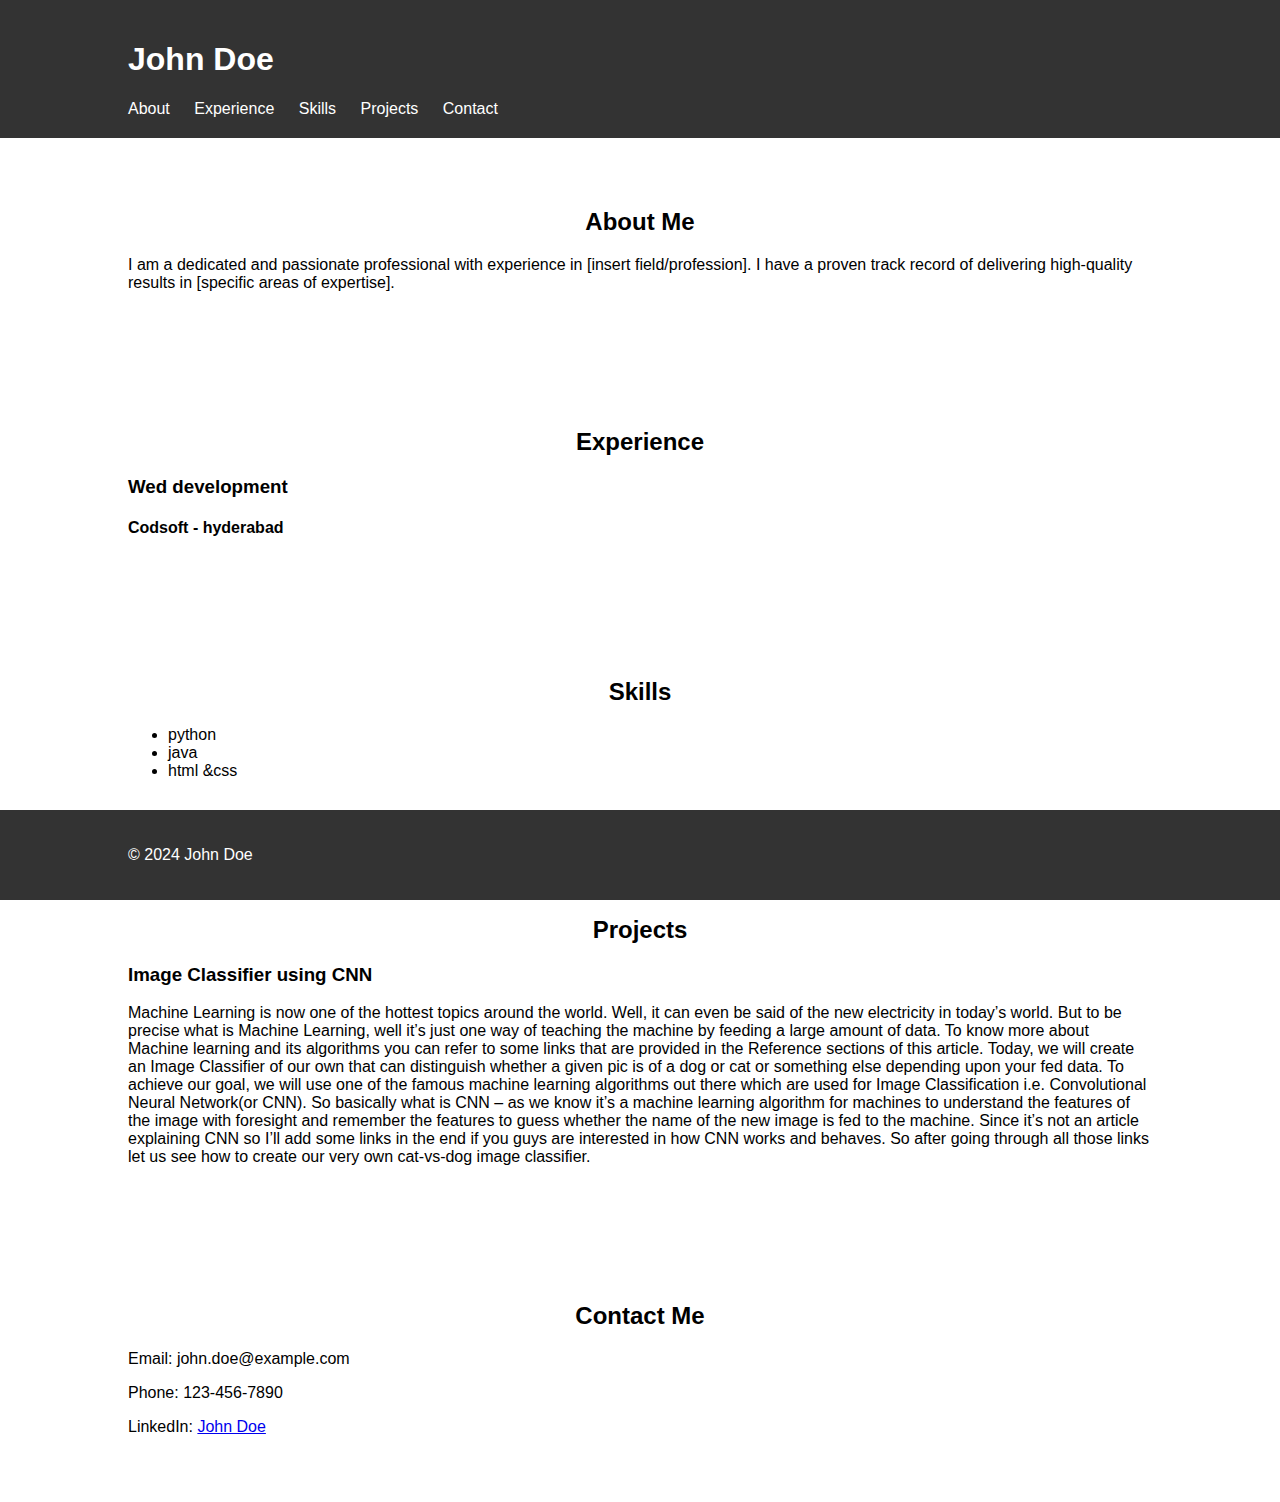
<file: index.html>
<!DOCTYPE html>
<html lang="en">
<head>
    <meta charset="UTF-8">
    <meta name="viewport" content="width=device-width, initial-scale=1.0">
    <title> Portfolio</title>
    <link rel="stylesheet" href="styles.css">
</head>
<body>

    <header>
        <div class="container">
            <h1>John Doe</h1>
            <nav>
                <ul>
                    <li><a href="#about">About</a></li>
                    <li><a href="#experience">Experience</a></li>
                    <li><a href="#skills">Skills</a></li>
                    <li><a href="#projects">Projects</a></li>
                    <li><a href="#contact">Contact</a></li>
                </ul>
            </nav>
        </div>
    </header>

    <section id="about">
        <div class="container">
            <h2>About Me</h2>
            <p>I am a dedicated and passionate professional with experience in [insert field/profession]. I have a proven track record of delivering high-quality results in [specific areas of expertise].</p>
        </div>
    </section>

    <section id="experience">
        <div class="container">
            <h2>Experience</h2>
            <div class="experience-item">
                <h3>Wed development</h3>
                <h4>Codsoft - hyderabad</h4>
                
        </div>
    </section>

    <section id="skills">
        <div class="container">
            <h2>Skills</h2>
            <ul>
                <li>python</li>
                <li>java</li>
                <li>html &css</li>
                <!-- Add more skills as needed -->
            </ul>
        </div>
    </section>

    <section id="projects">
        <div class="container">
            <h2>Projects</h2>
            <div class="project">
                <h3>Image Classifier using CNN</h3>
                <p>Machine Learning is now one of the hottest topics around the world. Well, it can even be said of the new electricity in today’s world. But to be precise what is Machine Learning, well it’s just one way of teaching the machine by feeding a large amount of data. To know more about Machine learning and its algorithms you can refer to some links that are provided in the Reference sections of this article.

Today, we will create an Image Classifier of our own that can distinguish whether a given pic is of a dog or cat or something else depending upon your fed data. To achieve our goal, we will use one of the famous machine learning algorithms out there which are used for Image Classification i.e. Convolutional Neural Network(or CNN). 

So basically what is CNN – as we know it’s a machine learning algorithm for machines to understand the features of the image with foresight and remember the features to guess whether the name of the new image is fed to the machine. Since it’s not an article explaining CNN so I’ll add some links in the end if you guys are interested in how CNN works and behaves. 
So after going through all those links let us see how to create our very own cat-vs-dog image classifier.</p>
            </div>
            <!-- Add more projects as needed -->
        </div>
    </section>

    <section id="contact">
        <div class="container">
            <h2>Contact Me</h2>
            <p>Email: john.doe@example.com</p>
            <p>Phone: 123-456-7890</p>
            <p>LinkedIn: <a href="https://www.linkedin.com/in/johndoe">John Doe</a></p>
            <!-- Add more contact information as needed -->
        </div>
    </section>

    <footer>
        <div class="container">
            <p>&copy; 2024 John Doe</p>
        </div>
    </footer>

</body>
</html>
</file>
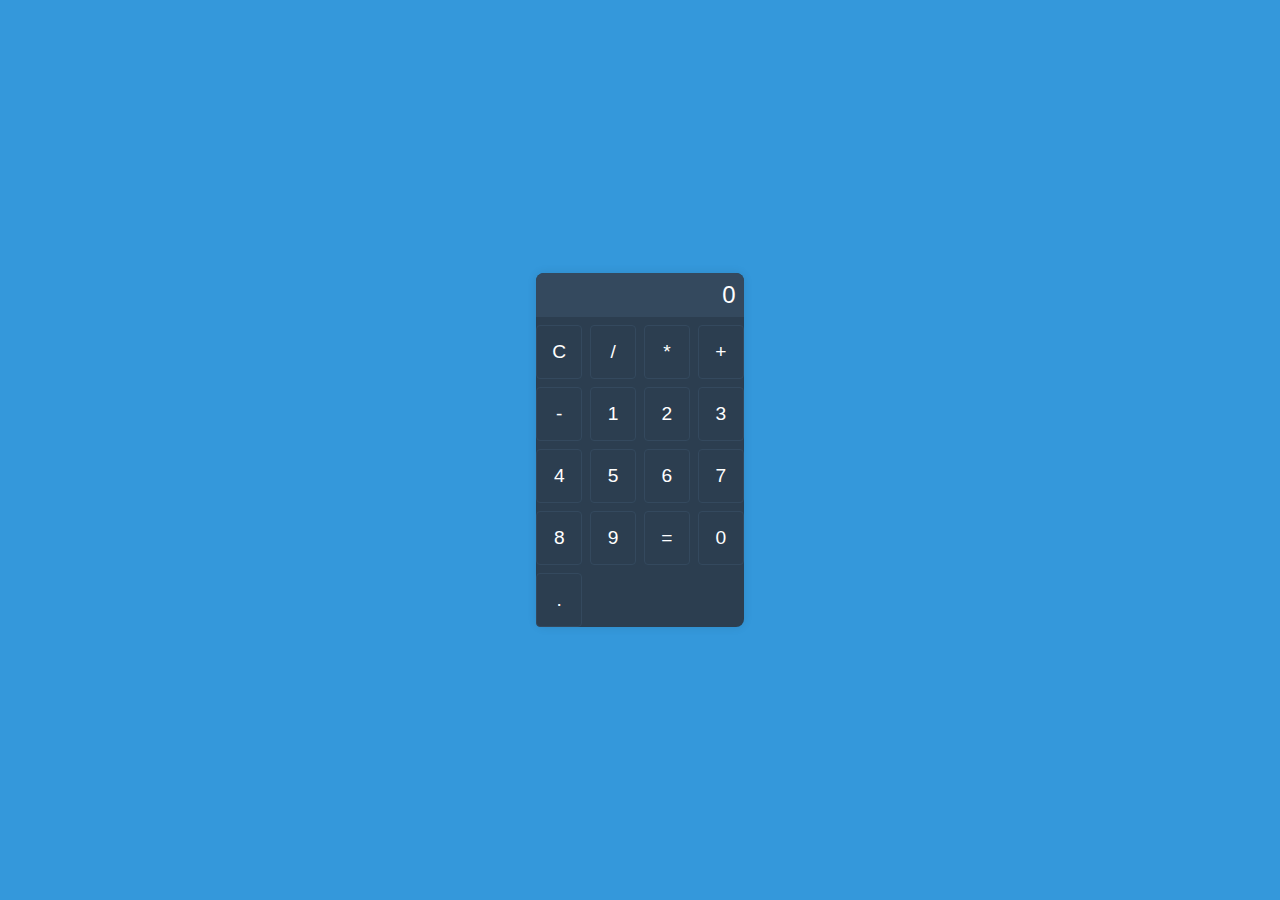
<file: calculator.html>
<!DOCTYPE html>
<html lang="en">
<head>
    <meta charset="UTF-8">
    <meta name="viewport" content="width=device-width, initial-scale=1.0">
    <title>Simple Calculator</title>
    <style>
        body {
            font-family: 'Arial', sans-serif;
            display: flex;
            justify-content: center;
            align-items: center;
            height: 100vh;
            margin: 0;
            background-color: #3498db; /* Blue background color */
            color: #fff; /* White text color */
        }

        #calculator {
            display: grid;
            grid-template-columns: repeat(4, 1fr);
            grid-gap: 8px;
            max-width: 300px;
            background-color: #2c3e50; /* Darker background color */
            border-radius: 8px;
            box-shadow: 0 0 10px rgba(0, 0, 0, 0.1);
        }

        #display {
            grid-column: span 4;
            text-align: right;
            padding: 8px;
            font-size: 1.5em;
            background-color: #34495e; /* Slightly darker color for the display */
            border-top-left-radius: 8px;
            border-top-right-radius: 8px;
        }

        button {
            padding: 15px;
            font-size: 1.2em;
            cursor: pointer;
            background-color: #2c3e50; /* Dark background color for buttons */
            border: 1px solid #34495e; /* Slightly darker border color */
            border-radius: 4px;
            color: #fff; /* White text color for buttons */
        }
    </style>
</head>
<body>

<div id="calculator">
    <div id="display">0</div>
    <button onclick="clearDisplay()">C</button>
    <button onclick="appendCharacter('/')">/</button>
    <button onclick="appendCharacter('*')">*</button>
    <button onclick="appendCharacter('+')">+</button>
    <button onclick="appendCharacter('-')">-</button>
    <button onclick="appendCharacter('1')">1</button>
    <button onclick="appendCharacter('2')">2</button>
    <button onclick="appendCharacter('3')">3</button>
    <button onclick="appendCharacter('4')">4</button>
    <button onclick="appendCharacter('5')">5</button>
    <button onclick="appendCharacter('6')">6</button>
    <button onclick="appendCharacter('7')">7</button>
    <button onclick="appendCharacter('8')">8</button>
    <button onclick="appendCharacter('9')">9</button>
    <button onclick="calculateResult()">=</button>
    <button onclick="appendCharacter('0')">0</button>
    <button onclick="appendCharacter('.')">.</button>
</div>

<script>
    let display = document.getElementById('display');
    let currentInput = '';

    function clearDisplay() {
        currentInput = '';
        updateDisplay();
    }

    function appendCharacter(character) {
        currentInput += character;
        updateDisplay();
    }

    function calculateResult() {
        try {
            currentInput = eval(currentInput).toString();
            updateDisplay();
        } catch (error) {
            currentInput = 'Error';
            updateDisplay();
        }
    }

    function updateDisplay() {
        display.textContent = currentInput;
    }
</script>

</body>
</html>
</file>
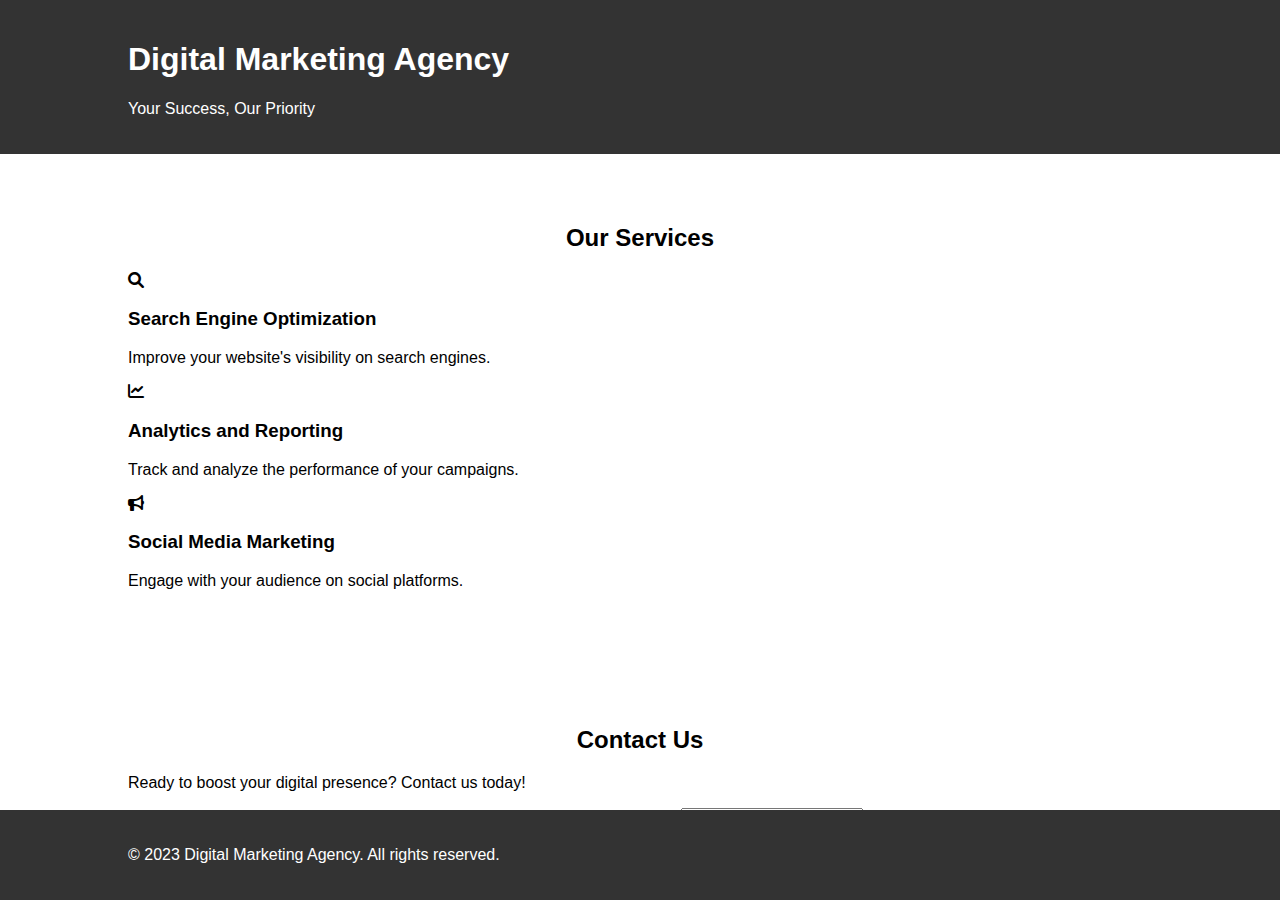
<file: index (1).html>
<!DOCTYPE html>
<html lang="en">

<head>
    <meta charset="UTF-8">
    <meta name="viewport" content="width=device-width, initial-scale=1.0">
    <link rel="stylesheet" href="styles.css">
    <link rel="stylesheet" href="https://cdnjs.cloudflare.com/ajax/libs/font-awesome/6.0.0/css/all.min.css">
    <title>Digital Marketing Landing Page</title>
</head>

<body>
    <header>
        <div class="container">
            <h1>Digital Marketing Agency</h1>
            <p>Your Success, Our Priority</p>
        </div>
    </header>

    <main>
        <section class="services">
            <div class="container">
                <h2>Our Services</h2>
                <div class="service">
                    <i class="fas fa-search"></i>
                    <h3>Search Engine Optimization</h3>
                    <p>Improve your website's visibility on search engines.</p>
                </div>
                <div class="service">
                    <i class="fas fa-chart-line"></i>
                    <h3>Analytics and Reporting</h3>
                    <p>Track and analyze the performance of your campaigns.</p>
                </div>
                <div class="service">
                    <i class="fas fa-bullhorn"></i>
                    <h3>Social Media Marketing</h3>
                    <p>Engage with your audience on social platforms.</p>
                </div>
            </div>
        </section>

        <section class="contact">
            <div class="container">
                <h2>Contact Us</h2>
                <p>Ready to boost your digital presence? Contact us today!</p>
                <form action="#" method="post">
                    <label for="name">Name:</label>
                    <input type="text" id="name" name="name" required>

                    <label for="email">Email:</label>
                    <input type="email" id="email" name="email" required>

                    <label for="message">Message:</label>
                    <textarea id="message" name="message" required></textarea>

                    <button type="submit">Get Started</button>
                </form>
            </div>
        </section>
    </main>

    <footer>
        <div class="container">
            <p>&copy; 2023 Digital Marketing Agency. All rights reserved.</p>
        </div>
    </footer>
</body>

</html>
</file>
<file: styles.css>
body {
    font-family: Arial, sans-serif;
    margin: 0;
    padding: 0;
}

.container {
    width: 80%;
    margin: 0 auto;
}

header {
    background-color: #333;
    color: #fff;
    padding: 20px 0;
}

header nav ul {
    list-style-type: none;
    margin: 0;
    padding: 0;
}

header nav ul li {
    display: inline;
    margin-right: 20px;
}

header nav ul li a {
    color: #fff;
    text-decoration: none;
}

section {
    padding: 50px 0;
}

section h2 {
    text-align: center;
}

.experience-item {
    margin-bottom: 20px;
}

footer {
    background-color: #333;
    color: #fff;
    padding: 20px 0;
    position: fixed;
    bottom: 0;
    width: 100%;
    text-align: center;
}
</file>
